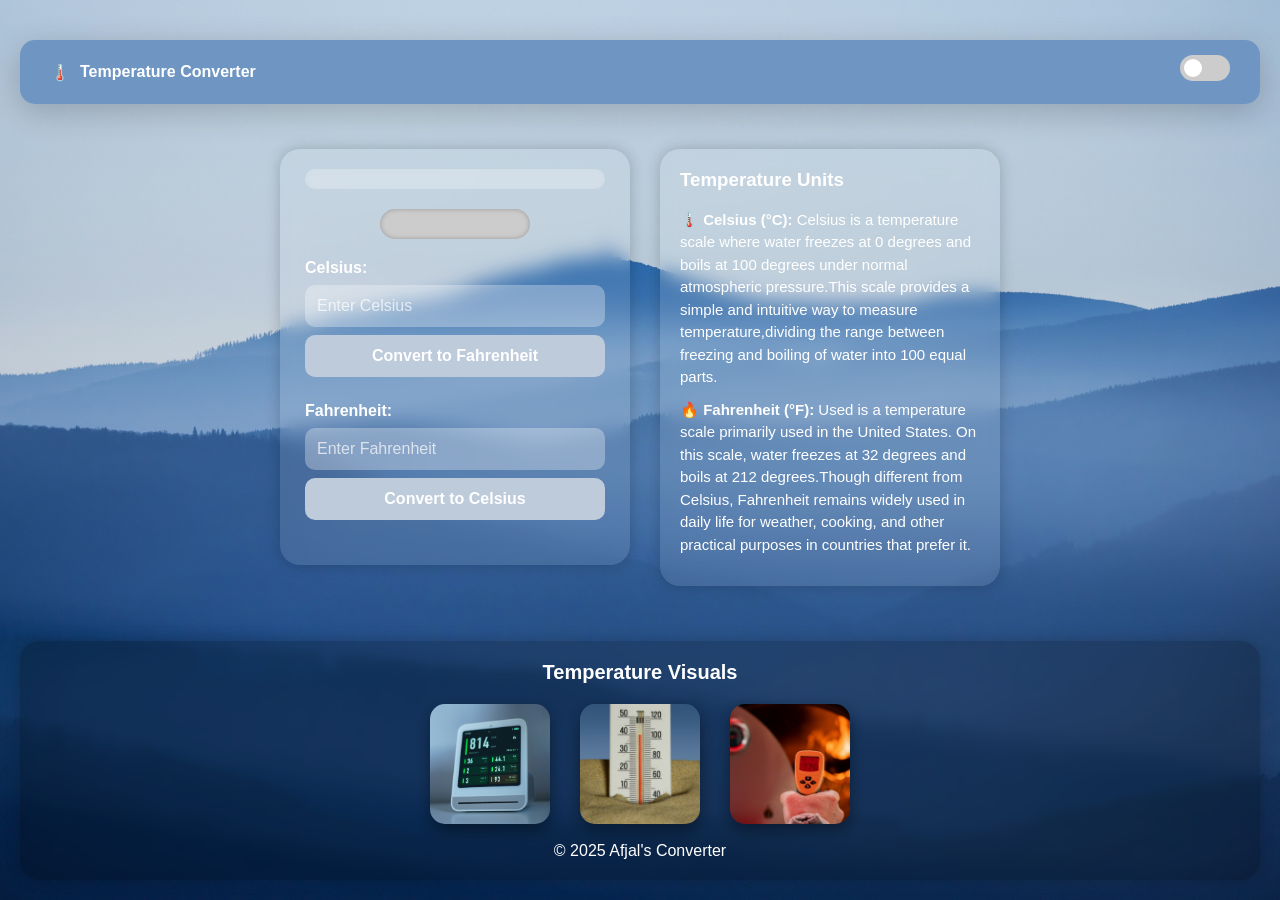
<file: index.html>
<!DOCTYPE html>
<html lang="en">

<head>
    <meta charset="UTF-8" />
    <meta name="viewport" content="width=device-width, initial-scale=1.0" />
    <title>Temperature Converter</title>
    <link rel="stylesheet" href="style.css" />
    <link rel="shortcut icon" href="Image/icon.png" type="image/x-icon">
</head>

<body>
    <header class="header">
        <div class="title">
            🌡️ <span>Temperature Converter</span>
        </div>
        <label class="switch">
            <input type="checkbox" id="modeToggle" />
            <span class="slider round"></span>
        </label>
    </header>

    <div class="main-container">
        <!-- Converter Box -->
        <main class="container">
            <p id="output-message"></p>

            <!-- Thermometer -->
            <div class="thermometer">
                <div class="mercury" id="mercury"></div>
            </div>

            <!-- Celsius to Fahrenheit -->
            <div class="input-group">
                <label for="celsius">Celsius:</label>
                <input type="number" id="celsius" placeholder="Enter Celsius" />
                <button onclick="convertToFahrenheit()">Convert to Fahrenheit</button>
            </div>

            <!-- Fahrenheit to Celsius -->
            <div class="input-group">
                <label for="fahrenheit">Fahrenheit:</label>
                <input type="number" id="fahrenheit" placeholder="Enter Fahrenheit" />
                <button onclick="convertToCelsius()">Convert to Celsius</button>
            </div>
        </main>

        <!-- Info Box -->
        <div class="info-box">
            <h3>Temperature Units</h3><br>
            <p><strong>🌡️ Celsius (°C):</strong> Celsius is a temperature scale where water freezes at 0 degrees and
                boils at 100 degrees under normal atmospheric pressure.This scale provides a simple and intuitive way to
                measure temperature,dividing the
                range between freezing and boiling of water into 100 equal parts.</p>
            <p><strong>🔥 Fahrenheit (°F):</strong> Used is a temperature scale primarily used in the United States. On
                this scale, water freezes at 32 degrees and boils at 212 degrees.Though different from Celsius,
                Fahrenheit remains widely used in daily
                life for weather, cooking, and other practical purposes in countries that prefer it.</p>
        </div>
    </div>

    <!-- Footer -->
    <footer>
        <h3>Temperature Visuals</h3>
        <div class="temp-images">
            <img src="Image/cold.jpg" alt="Cold" />
            <img src="Image/mild.jpg" alt="Mild" />
            <img src="Image/hot.jpg" alt="Hot" />
        </div>
        <br>
        <p>&copy; 2025 Afjal's Converter</p>
    </footer>

    <script src="t2j.js"></script>
</body>

</html>
</file>
<file: style.css>
/* Reset and Base */
* {
  margin: 0;
  padding: 0;
  box-sizing: border-box;
  font-family: "Segoe UI", sans-serif;
}

body {
  background: url("Image/Background.jpg") no-repeat center center/cover;
  min-height: 100vh;
  display: flex;
  flex-direction: column;
  justify-content: space-between;
  padding: 20px;
  transition: 0.4s ease-in-out;
}

/* Header */
header {
  text-align: center;
  margin-bottom: 20px;
  color: rgb(24, 1, 1);
  font-weight: bold;
  background: #6f96c3;
  padding: 15px 30px;
  border-radius: 15px;
  backdrop-filter: blur(5px);
  width: 100%;
  margin: 20px auto;
  display: flex;
  justify-content: space-between;
  align-items: center;
  box-shadow: 0 8px 32px rgba(0, 0, 0, 0.2);
}

.title {
  font-size: 16px;
  font-weight: bold;
  color: white;
  display: flex;
  align-items: center;
  gap: 10px;
}

body.dark .header {
  background: rgba(30, 30, 30, 0.6);
}

body.dark .title {
  color: white;
}

/* Container */
.container {
  width: 350px;
  /* fixed width */
  padding: 20px 25px;
  border-radius: 20px;
  background: rgba(255, 255, 255, 0.1);
  backdrop-filter: blur(10px);
  box-shadow: 0 0 15px rgba(0, 0, 0, 0.2);
  color: white;
}

.container:hover {
  box-shadow: 0 8px 25px rgba(0, 0, 0, 0.35);
  transform: scale(1.03);
  transition: transform 0.3s ease, box-shadow 0.3s ease;
  cursor: pointer;
}

.main-container {
  display: flex;
  justify-content: center;
  /* centers horizontally */
  align-items: flex-start;
  /* top align vertically */
  gap: 30px;
  /* space between converter and info box */
  padding: 20px;
  flex-wrap: wrap;
  /* wrap on small screens */
}

.info-box {
  width: 340px;
  /* similar width for consistency */
  padding: 20px;
  border-radius: 20px;
  background: rgba(255, 255, 255, 0.1);
  backdrop-filter: blur(10px);
  box-shadow: 0 0 15px rgba(0, 0, 0, 0.2);
  color: white;
}

.info-box:hover {
  box-shadow: 0 8px 25px rgba(0, 0, 0, 0.35);
  transform: scale(1.03);
  transition: transform 0.3s ease, box-shadow 0.3s ease;
  cursor: pointer;
}

.info-box p {
  margin-bottom: 10px;
  line-height: 1.5;
  font-size: 15px;
}

/* Output Message */
#output-message {
  font-size: 16px;
  color: #fff;
  margin-bottom: 20px;
  padding: 10px;
  border-radius: 10px;
  background: rgba(255, 255, 255, 0.2);
  backdrop-filter: blur(4px);
}

/* Input/Label/Button Styling */
.input-group {
  margin-bottom: 25px;
  text-align: left;
}

label {
  color: white;
  font-weight: 600;
  margin-bottom: 8px;
  display: block;
}

input {
  width: 100%;
  padding: 12px;
  border: none;
  border-radius: 10px;
  background-color: rgba(255, 255, 255, 0.3);
  color: white;
  font-size: 16px;
  outline: none;
}

input::placeholder {
  color: rgba(255, 255, 255, 0.7);
}

button {
  width: 100%;
  padding: 12px;
  margin-top: 8px;
  background-color: #becbdb;
  color: white;
  font-weight: bold;
  border: none;
  border-radius: 10px;
  font-size: 16px;
  cursor: pointer;
  transition: background-color 0.3s, transform 0.2s;
}

button:hover {
  background-color: #1a4478;
  transform: scale(1.03);
}

/* Thermometer */
.thermometer {
  position: relative;
  width: 150px;
  /* wider instead of tall */
  height: 30px;
  /* shorter height */
  margin: 20px auto;
  border-radius: 30px;
  background: #ccc;
  box-shadow: inset 0 0 5px #999;
  overflow: hidden;
  transform: rotate(0deg);
  /* keep flat */
}

.mercury {
  position: absolute;
  left: 0;
  height: 100%;
  width: 0%;
  /* will animate this */
  background: linear-gradient(to right, #f00, #ff6347);
  transition: width 0.5s ease;
  border-radius: 20px 0 0 20px;
}

/* Toggle Switch */
.switch {
  position: relative;
  display: inline-block;
  width: 50px;
  height: 26px;
}

.switch input {
  opacity: 0;
  width: 0;
  height: 0;
}

.slider {
  position: absolute;
  top: 0;
  left: 0;
  right: 0;
  bottom: 0;
  background-color: #ccc;
  transition: 0.4s;
  border-radius: 34px;
  cursor: pointer;
}

.slider:before {
  position: absolute;
  content: "";
  height: 18px;
  width: 18px;
  left: 4px;
  bottom: 4px;
  background-color: white;
  border-radius: 50%;
  transition: 0.4s;
}

input:checked + .slider {
  background-color: #2196f3;
}

input:checked + .slider:before {
  transform: translateX(24px);
}

/* Dark Mode */
body.dark {
  /* Keep background image, add a dark overlay */
  background: linear-gradient(rgba(18, 18, 18, 0.85), rgba(18, 18, 18, 0.85)),
    url("Image/Background.jpg") no-repeat center center/cover;
  color: #eee;
}

body.dark .container {
  background-color: rgba(30, 30, 30, 0.7);
}

body.dark input,
body.dark button {
  background-color: rgba(255, 255, 255, 0.1);
  color: white;
}

body.dark label {
  color: #ddd;
}

body.dark #output-message {
  background-color: rgba(255, 255, 255, 0.1);
  color: #eee;
}

/* Footer */
footer {
  margin-top: 30px;
  text-align: center;
  padding: 20px 10px;
  color: white;
  background-color: rgba(0, 0, 0, 0.2);
  border-radius: 20px;
  backdrop-filter: blur(5px);
  animation: slideIn 0.6s ease-in-out;
  transition: transform 0.3s ease;
  box-shadow: 0 0 15px rgba(0, 0, 0, 0.2);
}

footer:hover {
  transform: scale(1.02);
}

footer h3 {
  margin-bottom: 15px;
  font-size: 20px;
  color: #fff;
}

.temp-images img {
  width: 120px;
  height: 120px;
  border-radius: 15px;
  object-fit: cover;
  transition: transform 0.3s ease;
  box-shadow: 0 6px 15px rgba(0, 0, 0, 0.4);
}

.temp-images {
  display: flex;
  justify-content: center;
  gap: 30px;
  margin-top: 20px;
  flex-wrap: wrap;
}

.temp-images img:hover {
  transform: scale(1.1);
}

/* Animation */
@keyframes slideIn {
  from {
    opacity: 0;
    transform: translateY(30px);
  }

  to {
    opacity: 1;
    transform: translateY(0);
  }
}

/* Responsive */
@media (max-width: 500px) {
  .container {
    padding: 25px 20px;
    max-width: 90%;
  }

  h1 {
    font-size: 24px;
  }

  input,
  button {
    font-size: 15px;
    padding: 10px;
  }
}

@media (max-width: 768px) {
  .main-container {
    flex-direction: column;
    align-items: center;
  }
}

@media (max-width: 700px) {
  .main-container {
    flex-direction: column;
    align-items: center;
  }

  .container,
  .info-box {
    width: 90%;
    /* almost full width on small screens */
  }
}
</file>
<file: t2c.css>
/* Reset and Base */
* {
  margin: 0;
  padding: 0;
  box-sizing: border-box;
  font-family: "Segoe UI", sans-serif;
}

body {
  background: url("Image/Background.jpg") no-repeat center center/cover;
  min-height: 100vh;
  display: flex;
  flex-direction: column;
  justify-content: space-between;
  padding: 20px;
  transition: 0.4s ease-in-out;
}

/* Header */
header {
  text-align: center;
  margin-bottom: 20px;
  color: rgb(24, 1, 1);
  font-weight: bold;
  background: #6f96c3;
  padding: 15px 30px;
  border-radius: 15px;
  backdrop-filter: blur(5px);
  width: 100%;
  margin: 20px auto;
  display: flex;
  justify-content: space-between;
  align-items: center;
  box-shadow: 0 8px 32px rgba(0, 0, 0, 0.2);
}

.title {
  font-size: 16px;
  font-weight: bold;
  color: white;
  display: flex;
  align-items: center;
  gap: 10px;
}

body.dark .header {
  background: rgba(30, 30, 30, 0.6);
}

body.dark .title {
  color: white;
}

/* Container */
.container {
  width: 350px;
  /* fixed width */
  padding: 20px 25px;
  border-radius: 20px;
  background: rgba(255, 255, 255, 0.1);
  backdrop-filter: blur(10px);
  box-shadow: 0 0 15px rgba(0, 0, 0, 0.2);
  color: white;
}

.container:hover {
  box-shadow: 0 8px 25px rgba(0, 0, 0, 0.35);
  transform: scale(1.03);
  transition: transform 0.3s ease, box-shadow 0.3s ease;
  cursor: pointer;
}

.main-container {
  display: flex;
  justify-content: center;
  /* centers horizontally */
  align-items: flex-start;
  /* top align vertically */
  gap: 30px;
  /* space between converter and info box */
  padding: 20px;
  flex-wrap: wrap;
  /* wrap on small screens */
}

.info-box {
  width: 340px;
  /* similar width for consistency */
  padding: 20px;
  border-radius: 20px;
  background: rgba(255, 255, 255, 0.1);
  backdrop-filter: blur(10px);
  box-shadow: 0 0 15px rgba(0, 0, 0, 0.2);
  color: white;
}

.info-box:hover {
  box-shadow: 0 8px 25px rgba(0, 0, 0, 0.35);
  transform: scale(1.03);
  transition: transform 0.3s ease, box-shadow 0.3s ease;
  cursor: pointer;
}

.info-box p {
  margin-bottom: 10px;
  line-height: 1.5;
  font-size: 15px;
}

/* Output Message */
#output-message {
  font-size: 16px;
  color: #fff;
  margin-bottom: 20px;
  padding: 10px;
  border-radius: 10px;
  background: rgba(255, 255, 255, 0.2);
  backdrop-filter: blur(4px);
}

/* Input/Label/Button Styling */
.input-group {
  margin-bottom: 25px;
  text-align: left;
}

label {
  color: white;
  font-weight: 600;
  margin-bottom: 8px;
  display: block;
}

input {
  width: 100%;
  padding: 12px;
  border: none;
  border-radius: 10px;
  background-color: rgba(255, 255, 255, 0.3);
  color: white;
  font-size: 16px;
  outline: none;
}

input::placeholder {
  color: rgba(255, 255, 255, 0.7);
}

button {
  width: 100%;
  padding: 12px;
  margin-top: 8px;
  background-color: #becbdb;
  color: white;
  font-weight: bold;
  border: none;
  border-radius: 10px;
  font-size: 16px;
  cursor: pointer;
  transition: background-color 0.3s, transform 0.2s;
}

button:hover {
  background-color: #1a4478;
  transform: scale(1.03);
}

/* Thermometer */
.thermometer {
  position: relative;
  width: 150px;
  /* wider instead of tall */
  height: 30px;
  /* shorter height */
  margin: 20px auto;
  border-radius: 30px;
  background: #ccc;
  box-shadow: inset 0 0 5px #999;
  overflow: hidden;
  transform: rotate(0deg);
  /* keep flat */
}

.mercury {
  position: absolute;
  left: 0;
  height: 100%;
  width: 0%;
  /* will animate this */
  background: linear-gradient(to right, #f00, #ff6347);
  transition: width 0.5s ease;
  border-radius: 20px 0 0 20px;
}

/* Toggle Switch */
.switch {
  position: relative;
  display: inline-block;
  width: 50px;
  height: 26px;
}

.switch input {
  opacity: 0;
  width: 0;
  height: 0;
}

.slider {
  position: absolute;
  top: 0;
  left: 0;
  right: 0;
  bottom: 0;
  background-color: #ccc;
  transition: 0.4s;
  border-radius: 34px;
  cursor: pointer;
}

.slider:before {
  position: absolute;
  content: "";
  height: 18px;
  width: 18px;
  left: 4px;
  bottom: 4px;
  background-color: white;
  border-radius: 50%;
  transition: 0.4s;
}

input:checked + .slider {
  background-color: #2196f3;
}

input:checked + .slider:before {
  transform: translateX(24px);
}

/* Dark Mode */
body.dark {
  /* Keep background image, add a dark overlay */
  background: linear-gradient(rgba(18, 18, 18, 0.85), rgba(18, 18, 18, 0.85)),
    url("Image/Background.jpg") no-repeat center center/cover;
  color: #eee;
}

body.dark .container {
  background-color: rgba(30, 30, 30, 0.7);
}

body.dark input,
body.dark button {
  background-color: rgba(255, 255, 255, 0.1);
  color: white;
}

body.dark label {
  color: #ddd;
}

body.dark #output-message {
  background-color: rgba(255, 255, 255, 0.1);
  color: #eee;
}

/* Footer */
footer {
  margin-top: 30px;
  text-align: center;
  padding: 20px 10px;
  color: white;
  background-color: rgba(0, 0, 0, 0.2);
  border-radius: 20px;
  backdrop-filter: blur(5px);
  animation: slideIn 0.6s ease-in-out;
  transition: transform 0.3s ease;
  box-shadow: 0 0 15px rgba(0, 0, 0, 0.2);
}

footer:hover {
  transform: scale(1.02);
}

footer h3 {
  margin-bottom: 15px;
  font-size: 20px;
  color: #fff;
}

.temp-images img {
  width: 120px;
  height: 120px;
  border-radius: 15px;
  object-fit: cover;
  transition: transform 0.3s ease;
  box-shadow: 0 6px 15px rgba(0, 0, 0, 0.4);
}

.temp-images {
  display: flex;
  justify-content: center;
  gap: 30px;
  margin-top: 20px;
  flex-wrap: wrap;
}

.temp-images img:hover {
  transform: scale(1.1);
}

/* Animation */
@keyframes slideIn {
  from {
    opacity: 0;
    transform: translateY(30px);
  }

  to {
    opacity: 1;
    transform: translateY(0);
  }
}

/* Responsive */
@media (max-width: 500px) {
  .container {
    padding: 25px 20px;
    max-width: 90%;
  }

  h1 {
    font-size: 24px;
  }

  input,
  button {
    font-size: 15px;
    padding: 10px;
  }
}

@media (max-width: 768px) {
  .main-container {
    flex-direction: column;
    align-items: center;
  }
}

@media (max-width: 700px) {
  .main-container {
    flex-direction: column;
    align-items: center;
  }

  .container,
  .info-box {
    width: 90%;
    /* almost full width on small screens */
  }
}
</file>
